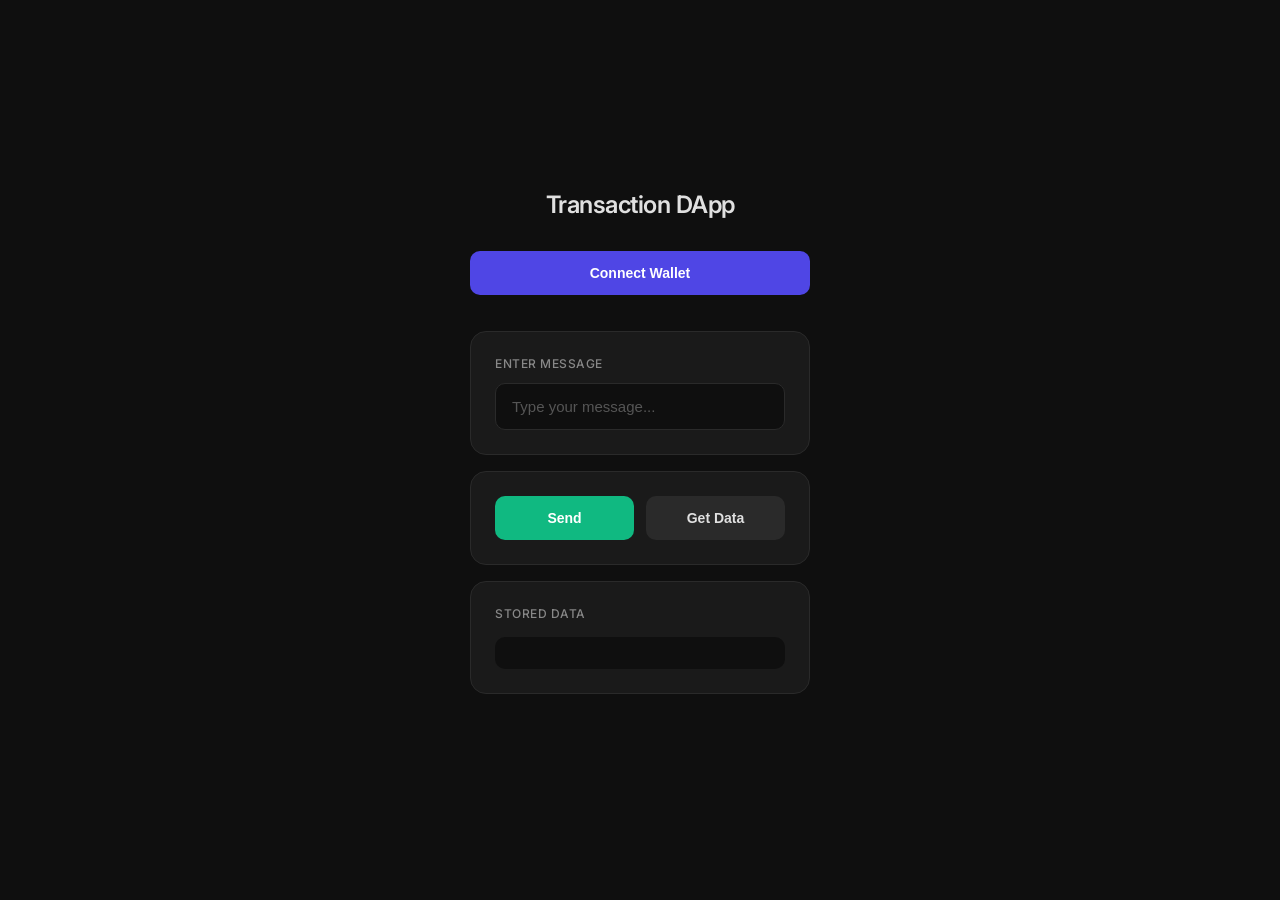
<file: assignment-3/index.html>
<!DOCTYPE html>
<html>
<head>
    <title>Product DApp</title>
    <link rel="stylesheet" href="style.css">
    <link href="https://fonts.googleapis.com/css2?family=Inter:wght@400;500;600&display=swap" rel="stylesheet">
</head>
<body>

<div class="container">

    <h1>Transaction DApp</h1>

    <button class="connect-btn" onclick="connectWallet()">Connect Wallet</button>
    <p id="account" class="account"></p>

    <div class="card">
        <label>Enter Message</label>
        <input type="text" id="messageInput" placeholder="Type your message..." />
    </div>

    <div class="card btn-row">
        <button class="primary" onclick="sendTransaction()">Send</button>
        <button class="secondary" onclick="getMessage()">Get Data</button>
    </div>

    <div class="card">
        <label>Stored Data</label>
        <p id="output" class="output"></p>
    </div>

</div>

<script src="ethers.js"></script>
<script src="app.js"></script>

</body>
</html>
</file>
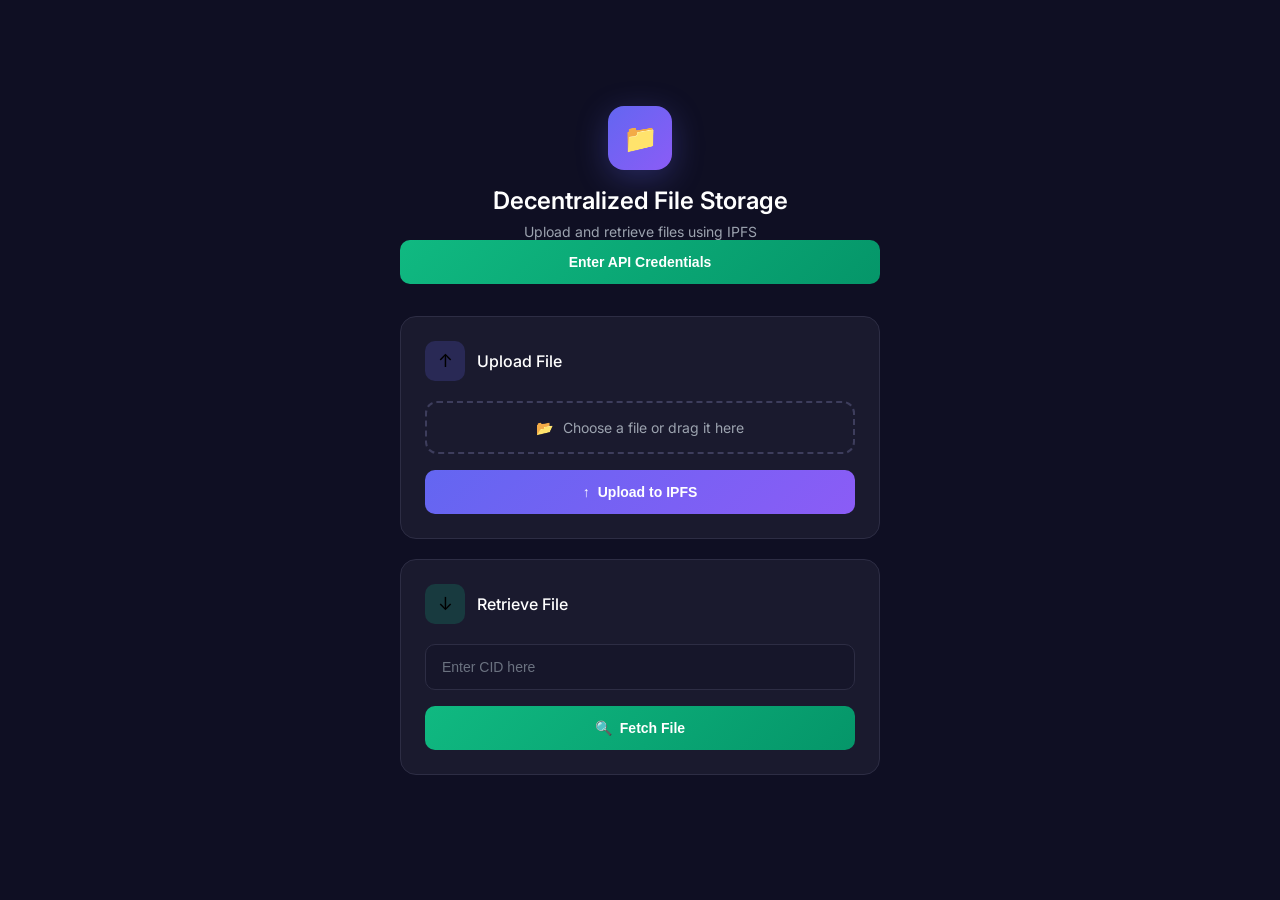
<file: assignment-4/index.html>
<!DOCTYPE html>
<html>
<head>
    <title>IPFS Storage DApp</title>
    <link rel="stylesheet" href="style.css">
    <link href="https://fonts.googleapis.com/css2?family=Inter:wght@400;500;600&display=swap" rel="stylesheet">
</head>
<body>

<div class="container">

    <div class="header">
        <div class="logo">&#128193;</div>
        <h1>Decentralized File Storage</h1>
        <p class="subtitle">Upload and retrieve files using IPFS</p>
        <button class="secondary" onclick="promptForCredentials()">Enter API Credentials</button>
        <div id="credentials-status"></div>
    </div>

    <div class="card">
        <div class="card-header">
            <div class="card-icon upload-icon">&#8593;</div>
            <h3>Upload File</h3>
        </div>
        
        <div class="file-input-wrapper">
            <input type="file" id="fileInput">
            <label for="fileInput" class="file-label" id="fileLabel">
                <span>&#128194;</span>
                <span>Choose a file or drag it here</span>
            </label>
        </div>
        
        <button class="primary" onclick="uploadFile()">
            <span>&#8593;</span> Upload to IPFS
        </button>

        <div id="result" class="result"></div>
    </div>

    <div class="card">
        <div class="card-header">
            <div class="card-icon retrieve-icon">&#8595;</div>
            <h3>Retrieve File</h3>
        </div>
        
        <input type="text" id="cidInput" class="text-input" placeholder="Enter CID here">
        
        <button class="secondary" onclick="getFile()">
            <span>&#128269;</span> Fetch File
        </button>

        <iframe id="preview"></iframe>
    </div>

</div>

<script src="app.js"></script>

</body>
</html>
</file>
<file: assignment-3/style.css>
* {
    margin: 0;
    padding: 0;
    box-sizing: border-box;
}

body {
    font-family: 'Inter', -apple-system, BlinkMacSystemFont, sans-serif;
    background: #0f0f0f;
    min-height: 100vh;
    display: flex;
    align-items: center;
    justify-content: center;
    color: #e0e0e0;
}

.container {
    width: 100%;
    max-width: 420px;
    padding: 40px;
}

h1 {
    font-size: 24px;
    font-weight: 600;
    margin-bottom: 32px;
    text-align: center;
    letter-spacing: -0.5px;
}

.card {
    background: #1a1a1a;
    border: 1px solid #2a2a2a;
    border-radius: 16px;
    padding: 24px;
    margin-bottom: 16px;
    transition: border-color 0.2s ease;
}

.card:hover {
    border-color: #3a3a3a;
}

.card label {
    display: block;
    font-size: 12px;
    font-weight: 500;
    text-transform: uppercase;
    letter-spacing: 0.5px;
    color: #888;
    margin-bottom: 12px;
}

input {
    width: 100%;
    padding: 14px 16px;
    background: #0f0f0f;
    border: 1px solid #2a2a2a;
    border-radius: 10px;
    color: #fff;
    font-size: 15px;
    outline: none;
    transition: border-color 0.2s ease;
}

input:focus {
    border-color: #4f46e5;
}

input::placeholder {
    color: #555;
}

button {
    width: 100%;
    padding: 14px 20px;
    border: none;
    border-radius: 10px;
    font-size: 14px;
    font-weight: 600;
    cursor: pointer;
    transition: all 0.2s ease;
}

.connect-btn {
    background: #4f46e5;
    color: #fff;
    margin-bottom: 24px;
}

.connect-btn:hover {
    background: #4338ca;
    transform: translateY(-1px);
}

.primary {
    background: #10b981;
    color: #fff;
}

.primary:hover {
    background: #059669;
    transform: translateY(-1px);
}

.secondary {
    background: #2a2a2a;
    color: #e0e0e0;
}

.secondary:hover {
    background: #3a3a3a;
}

.account {
    font-size: 13px;
    color: #10b981;
    margin-top: 12px;
    text-align: center;
    word-break: break-all;
}

.output {
    margin-top: 16px;
    padding: 16px;
    background: #0f0f0f;
    border-radius: 10px;
    font-size: 14px;
    color: #10b981;
    min-height: 20px;
}

.btn-row {
    display: flex;
    gap: 12px;
}

.btn-row button {
    flex: 1;
}
</file>
<file: assignment-4/style.css>
* {
    margin: 0;
    padding: 0;
    box-sizing: border-box;
}

body {
    font-family: 'Inter', -apple-system, BlinkMacSystemFont, sans-serif;
    background: #0f0f23;
    min-height: 100vh;
    display: flex;
    justify-content: center;
    align-items: center;
    padding: 20px;
}

.container {
    width: 100%;
    max-width: 480px;
}

.header {
    text-align: center;
    margin-bottom: 32px;
}

.logo {
    width: 64px;
    height: 64px;
    background: linear-gradient(135deg, #6366f1, #8b5cf6);
    border-radius: 16px;
    display: flex;
    align-items: center;
    justify-content: center;
    margin: 0 auto 16px;
    font-size: 28px;
    box-shadow: 0 8px 32px rgba(99, 102, 241, 0.3);
}

h1 {
    color: #fff;
    font-size: 24px;
    font-weight: 600;
    margin-bottom: 8px;
}

.subtitle {
    color: #9ca3af;
    font-size: 14px;
}

.card {
    background: #1a1a2e;
    border: 1px solid #2d2d44;
    border-radius: 16px;
    padding: 24px;
    margin-bottom: 20px;
    transition: transform 0.2s, box-shadow 0.2s;
}

.card:hover {
    transform: translateY(-2px);
    box-shadow: 0 8px 32px rgba(0, 0, 0, 0.3);
}

.card-header {
    display: flex;
    align-items: center;
    gap: 12px;
    margin-bottom: 20px;
}

.card-icon {
    width: 40px;
    height: 40px;
    border-radius: 10px;
    display: flex;
    align-items: center;
    justify-content: center;
    font-size: 18px;
}

.upload-icon { background: rgba(99, 102, 241, 0.2); }
.retrieve-icon { background: rgba(16, 185, 129, 0.2); }

h3 {
    color: #fff;
    font-size: 16px;
    font-weight: 500;
}

.file-input-wrapper {
    position: relative;
    margin-bottom: 16px;
}

input[type="file"] {
    display: none;
}

.file-label {
    display: flex;
    align-items: center;
    justify-content: center;
    gap: 10px;
    padding: 16px;
    border: 2px dashed #3d3d5c;
    border-radius: 12px;
    cursor: pointer;
    transition: all 0.2s;
    color: #9ca3af;
    font-size: 14px;
}

.file-label:hover {
    border-color: #6366f1;
    background: rgba(99, 102, 241, 0.05);
}

.file-label.has-file {
    border-color: #10b981;
    background: rgba(16, 185, 129, 0.05);
    color: #10b981;
}

.text-input {
    width: 100%;
    padding: 14px 16px;
    background: #16162a;
    border: 1px solid #2d2d44;
    border-radius: 10px;
    color: #fff;
    font-size: 14px;
    outline: none;
    transition: border-color 0.2s;
    margin-bottom: 16px;
}

.text-input:focus {
    border-color: #6366f1;
}

.text-input::placeholder {
    color: #6b7280;
}

button {
    width: 100%;
    padding: 14px 24px;
    border: none;
    border-radius: 10px;
    font-size: 14px;
    font-weight: 600;
    cursor: pointer;
    transition: all 0.2s;
    display: flex;
    align-items: center;
    justify-content: center;
    gap: 8px;
}

.primary {
    background: linear-gradient(135deg, #6366f1, #8b5cf6);
    color: white;
}

.primary:hover {
    transform: scale(1.02);
    box-shadow: 0 4px 20px rgba(99, 102, 241, 0.4);
}

.secondary {
    background: linear-gradient(135deg, #10b981, #059669);
    color: white;
}

.secondary:hover {
    transform: scale(1.02);
    box-shadow: 0 4px 20px rgba(16, 185, 129, 0.4);
}

.result {
    margin-top: 20px;
    padding: 16px;
    background: #16162a;
    border-radius: 10px;
    font-size: 13px;
    line-height: 1.6;
    word-break: break-all;
    display: none;
}

.result.show {
    display: block;
    animation: fadeIn 0.3s ease;
}

.result a {
    color: #8b5cf6;
    text-decoration: none;
    display: inline-flex;
    align-items: center;
    gap: 6px;
    margin-top: 8px;
    font-weight: 500;
}

.result a:hover {
    text-decoration: underline;
}

@keyframes fadeIn {
    from { opacity: 0; transform: translateY(10px); }
    to { opacity: 1; transform: translateY(0); }
}

.status {
    display: inline-flex;
    align-items: center;
    gap: 8px;
    padding: 6px 12px;
    border-radius: 20px;
    font-size: 12px;
    font-weight: 500;
    margin-bottom: 12px;
}

.status.uploading {
    background: rgba(251, 191, 36, 0.1);
    color: #fbbf24;
}

.status.success {
    background: rgba(16, 185, 129, 0.1);
    color: #10b981;
}

.status.error {
    background: rgba(239, 68, 68, 0.1);
    color: #ef4444;
}

#preview {
    width: 100%;
    height: 300px;
    border: none;
    border-radius: 10px;
    margin-top: 16px;
    background: #16162a;
    display: none;
}

#preview.show {
    display: block;
}
</file>
